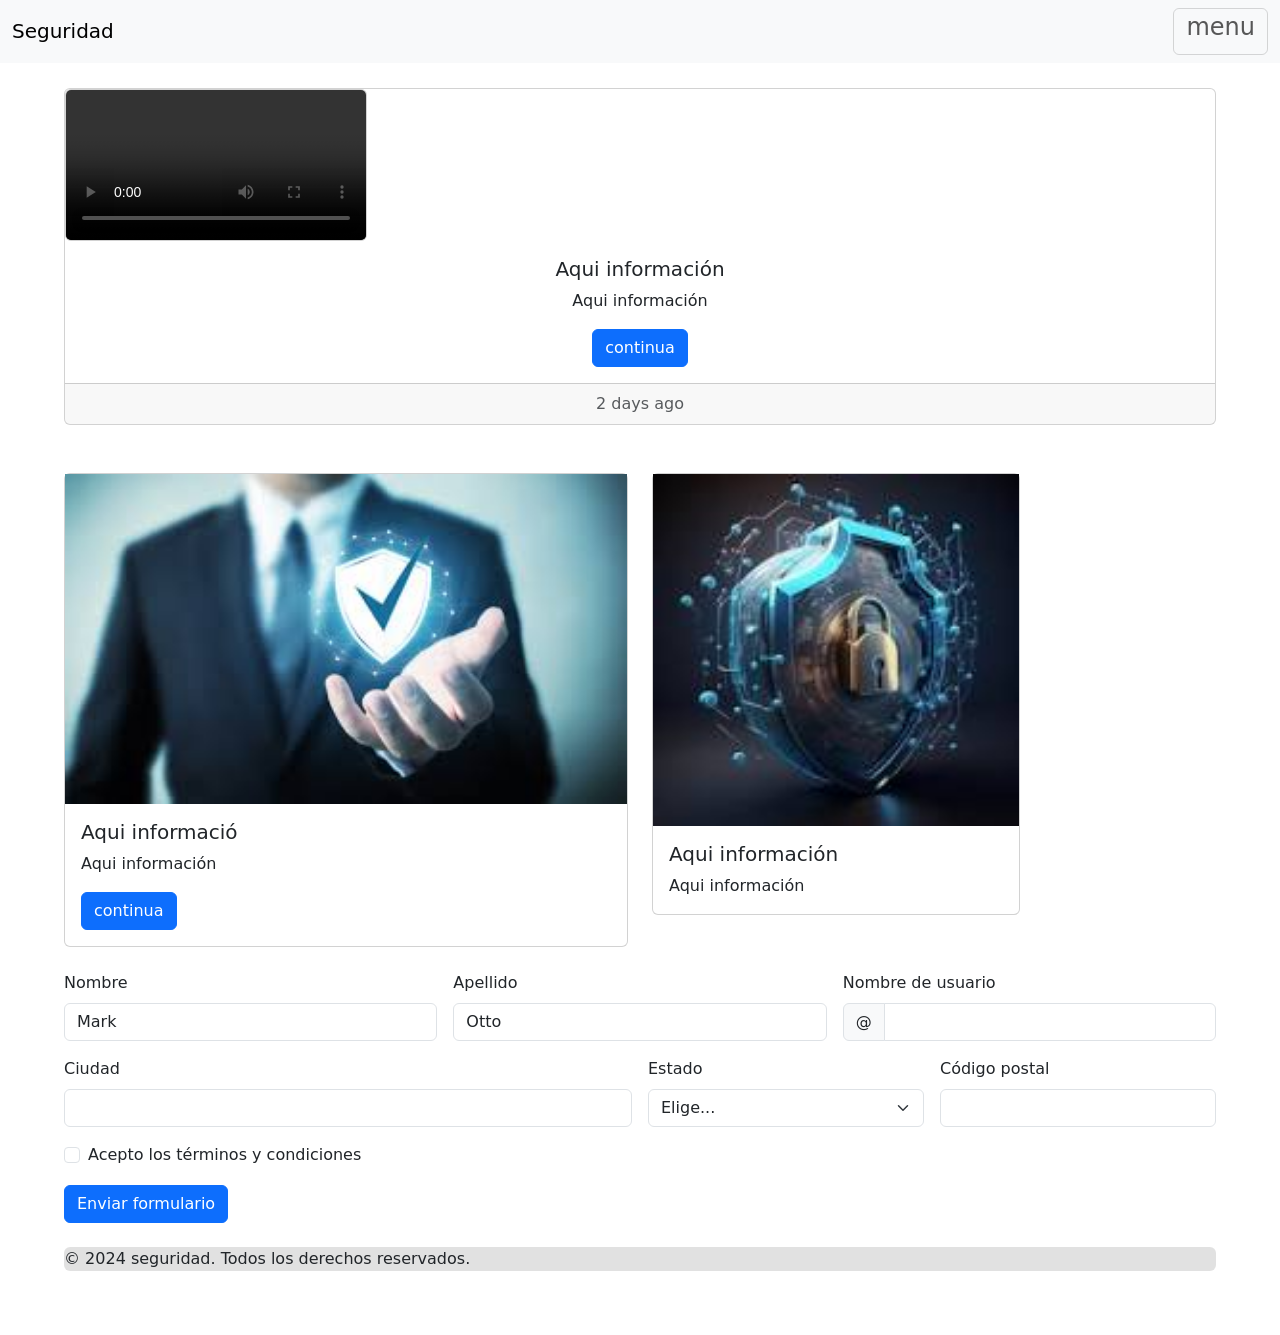
<file: sparti/index.htm>
<!DOCTYPE html>
<html lang="es">

<head>
    <meta charset="UTF-8">
    <meta name="viewport" content="width=device-width, initial-scale=1.0">
    <title>Seguridad</title>
    <link rel="stylesheet" href="https://cdn.jsdelivr.net/npm/bootstrap@5.3.3/dist/css/bootstrap.min.css">
    <link rel="stylesheet" href="style.css"> <!-- Archivo de estilos personalizados -->
</head>

<body>

    <nav class="navbar bg-body-tertiary fixed-top">
        <div class="container-fluid">
            <a class="navbar-brand" href="#">Seguridad</a>
            <button class="navbar-toggler" type="button" data-bs-toggle="offcanvas" data-bs-target="#offcanvasNavbar"
                aria-controls="offcanvasNavbar" aria-label="Toggle navigation">
                <span>
                    <h4>menu</h4>
                </span>
            </button>
            <div class="offcanvas offcanvas-end" tabindex="-1" id="offcanvasNavbar"
                aria-labelledby="offcanvasNavbarLabel">
                <div class="offcanvas-header">
                    <h5 class="offcanvas-title" id="offcanvasNavbarLabel">seguridad</h5>
                    <button type="button" class="btn-close" data-bs-dismiss="offcanvas" aria-label="Close"></button>
                </div>
                <div class="offcanvas-body">
                    <ul class="navbar-nav justify-content-end flex-grow-1 pe-3">
                        <li class="nav-item">
                            <a class="nav-link active" aria-current="page" href="#">Inicio</a>
                        </li>
                        <li class="nav-item">
                            <a class="nav-link" href="#">Incorporate</a>
                        </li>
                        <li class="nav-item">
                            <a class="nav-link" href="#">Información</a>
                        </li>

                    </ul>
                </div>
            </div>
        </div>
    </nav>

    <br>
    <div class="card text-center">
        <div class="card-head center col-sm-12">
            <video class="card  " src="img/Y2meta.app-Fondo Tecnológico HD - Mundo Digital-(480p).mp4"
                controls autoplay loop ></video>
        </div>
        <div class="card-body" rounded>
            <h5 class="card-title">Aqui información</h5>
            <p class="card-text">Aqui información</p>
            <a href="#" class="btn btn-primary">continua</a>
        </div>
        <div class="card-footer text-body-secondary">
            2 days ago
        </div>
    </div>

    <br><br>
    <main>
        <div class="row">
            <div class="col-sm-6">
                <div class="card">
                    <img src="img/Sin título.jpg" alt="">
                    <div class="card-body">

                        <h5 class="card-title">Aqui informació</h5>
                        <p class="card-text">Aqui información</p>
                        <a href="#" class="btn btn-primary">continua</a>
                    </div>
                </div>
            </div>

            <div class="col-lg-4">
                <div class="card">
                    <img src="img/Sin título 2.jpg" alt="">
                    <div class="card-body">

                        <h5 class="card-title">Aqui información</h5>
                        <p class="card-text">Aqui información</p>
                    </div>
                </div>
            </div>
        </div>
        <br>
    </main>
    <form class="row g-3" method="post">
        <div class="col-md-4"> <label for="validationDefault01" class="form-label">Nombre</label> <input type="text"
                class="form-control" id="validationDefault01" value="Mark" required> </div>
        <div class="col-md-4"> <label for="validationDefault02" class="form-label">Apellido</label> <input type="text"
                class="form-control" id="validationDefault02" value="Otto" required> </div>
        <div class="col-md-4"> <label for="validationDefaultUsername" class="form-label">Nombre de usuario</label>
            <div class="input-group"> <span class="input-group-text" id="inputGroupPrepend2">@</span> <input type="text"
                    class="form-control" id="validationDefaultUsername" aria-describedby="inputGroupPrepend2" required>
            </div>
        </div>
        <div class="col-md-6"> <label for="validationDefault03" class="form-label">Ciudad</label> <input type="text"
                class="form-control" id="validationDefault03" required> </div>
        <div class="col-md-3"> <label for="validationDefault04" class="form-label">Estado</label> <select
                class="form-select" id="validationDefault04" required>
                <option selected disabled value="">Elige...</option>
                <option>...</option>
            </select> </div>
        <div class="col-md-3"> <label for="validationDefault05" class="form-label">Código postal</label> <input
                type="text" class="form-control" id="validationDefault05" required> </div>
        <div class="col-12">
            <div class="form-check"> <input class="form-check-input" type="checkbox" value="" id="invalidCheck2"
                    required> <label class="form-check-label" for="invalidCheck2"> Acepto los términos y condiciones
                </label> </div>
        </div>
        <div class="col-12"> <button class="btn btn-primary" type="submit">Enviar formulario</button> </div>
    </form>
    <br>
    <footer class="jumbotronb rounded">
        <p>&copy; 2024 seguridad. Todos los derechos reservados.</p>
    </footer>
    <script src="https://code.jquery.com/jquery-3.7.1.js"></script>
    <script src="https://cdn.jsdelivr.net/npm/bootstrap@5.3.3/dist/js/bootstrap.bundle.min.js"></script>
    <script src="https://cdn.jsdelivr.net/npm/@popperjs/core@2.11.8/dist/umd/popper.min.js"></script>
    <script src="https://cdn.jsdelivr.net/npm/bootstrap@5.3.3/dist/js/bootstrap.min.js"></script>
</body>

</html>
</file>
<file: sparti/style.css>
.jumbotrona {


background-color: black;

}

.jumbotronb {


    background-color: rgba(0, 0, 0, 0.116);
    
    }

body {

margin: 5%;

}
</file>
